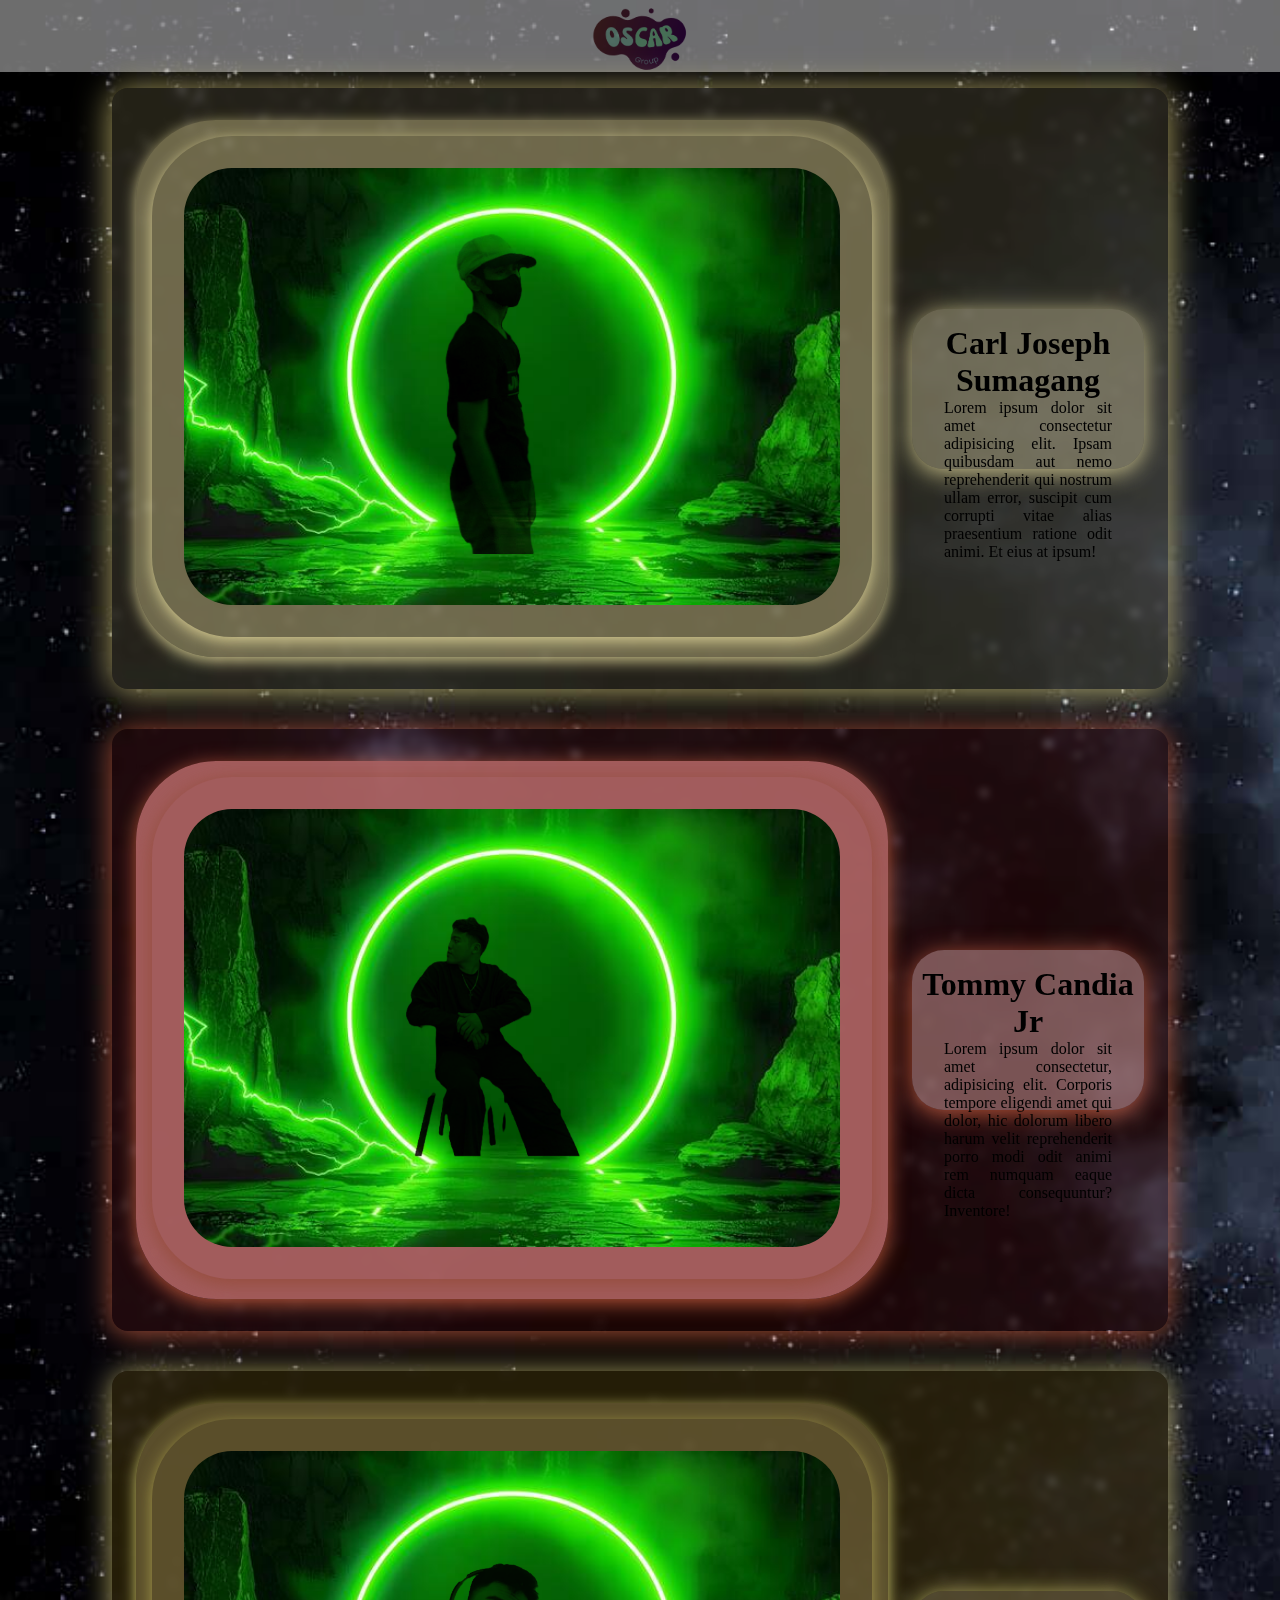
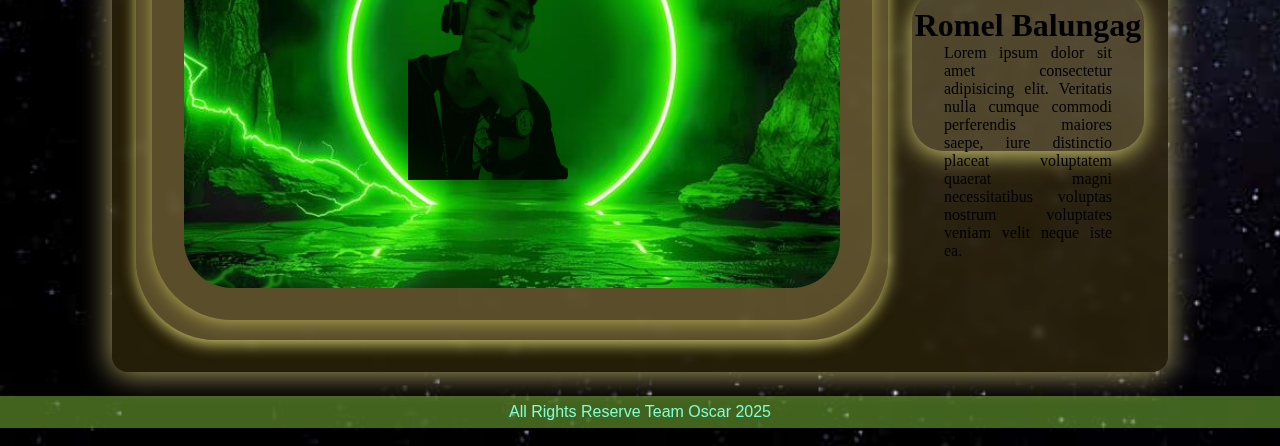
<file: index.html>
<!DOCTYPE html>
<html lang="en">
<head>
    <meta charset="UTF-8">
    <meta name="viewport" content="width=device-width, initial-scale=1.0">
    <link rel="stylesheet" href="styling/style.css">
    <title>Web Dev Project</title>
</head>
<body>
    <header class="top">
        <div class="logo">
            <img src="images/logo.png">
        </div>
    </header>
    <main class="center">
        <section class="carl-section">
            <div class="carl">
                <div class="carl-background">
                    <img src="images/carl background.jpg">
                </div>
                <div class="carl-img">
                    <img src="images/carl.jpg">
                </div>
                <div class="carl-text">
                    <h1>Carl Joseph Sumagang</h1>
                    <p>Lorem ipsum dolor sit amet consectetur adipisicing elit. Ipsam quibusdam aut nemo reprehenderit qui nostrum ullam error, suscipit cum corrupti vitae alias praesentium ratione odit animi. Et eius at ipsum!</p>
                </div>
            </div>
        </section>
        <section class="tommy-section">
            <div class="tommy">
                <div class="tommy-background">
                    <img src="images/carl background.jpg">
                </div>
                <div class="tommy-img">
                    <img src="images/oscar.jpg">
                </div>
                <div class="tommy-text">
                    <h1>Tommy Candia Jr</h1>
                    <p>Lorem ipsum dolor sit amet consectetur, adipisicing elit. Corporis tempore eligendi amet qui dolor, hic dolorum libero harum velit reprehenderit porro modi odit animi rem numquam eaque dicta consequuntur? Inventore!</p>
                </div>
            </div>
        </section>
        <section class="romel-section">
            <div class="romel">
                <div class="romel-background">
                    <img src="images/carl background.jpg">
                </div>
                <div class="romel-img">
                    <img src="images/romel.jpg">
                </div>
                <div class="romel-text">
                    <h1>Romel Balungag</h1>
                    <p>Lorem ipsum dolor sit amet consectetur adipisicing elit. Veritatis nulla cumque commodi perferendis maiores saepe, iure distinctio placeat voluptatem quaerat magni necessitatibus voluptas nostrum voluptates veniam velit neque iste ea.</p>
                </div>
            </div>
        </section>
    </main>
    <footer class="bottom">
        <p>All Rights Reserve Team Oscar 2025</p>
    </footer>
</body>
</html>"# HTML-CSS-and-JavaScript"
</file>
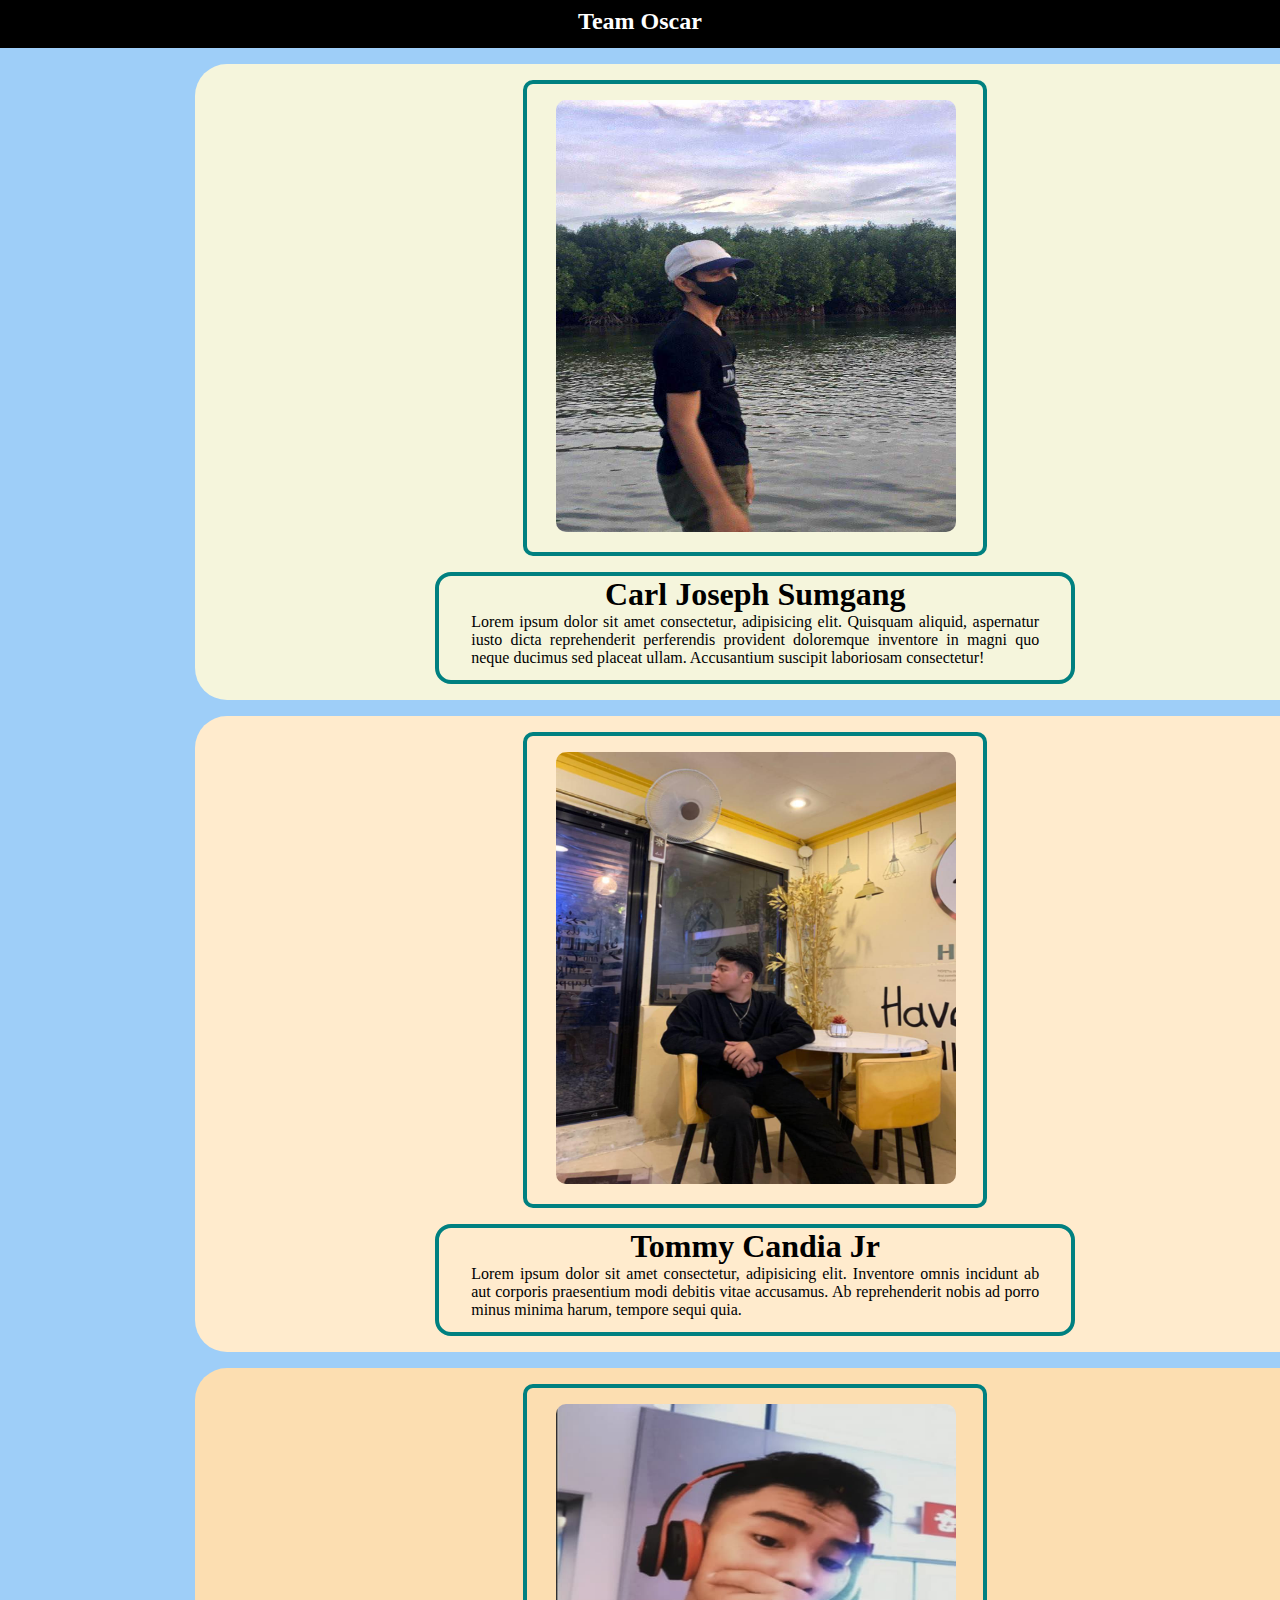
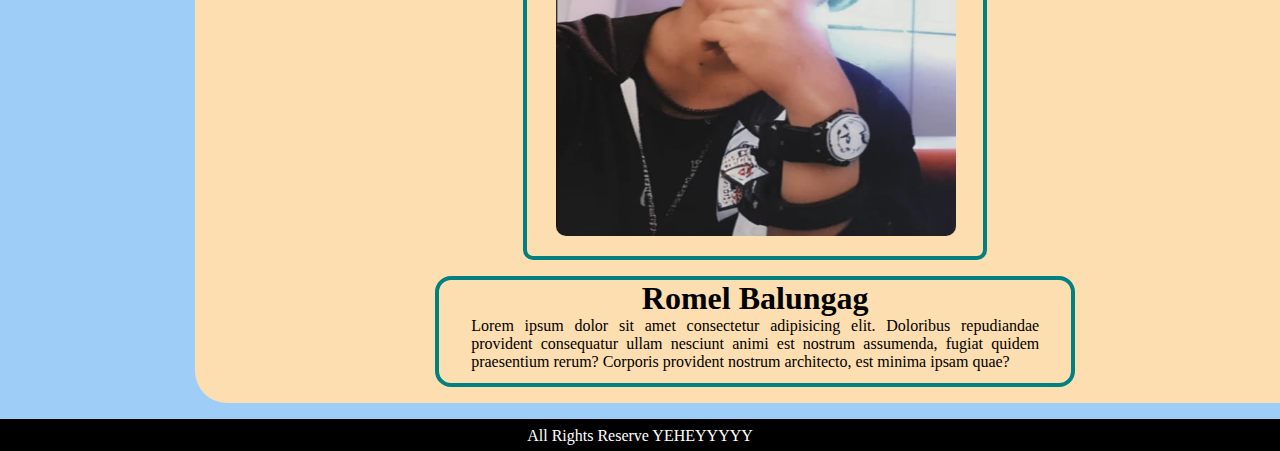
<file: carl.html>
<!DOCTYPE html>
<html lang="en">
<head>
    <meta charset="UTF-8">
    <meta name="viewport" content="width=device-width, initial-scale=1.0">
    <link rel="stylesheet" href="styling/carl.css">
    <title>Team Oscar</title>
</head>
<body>
    <header>
        <h2>
            Team Oscar
        </h2>
    </header>
    <section class="carlJoseph">
        <div class="carlJoseph-Section">    
            <div class="carlJoseph-Image">
                <img src="images/jeks.jpg">
            </div>
            <div class="carlJoseph-Text">
                <h1>Carl Joseph Sumgang</h1>
                <p>Lorem ipsum dolor sit amet consectetur, adipisicing elit. Quisquam aliquid, aspernatur iusto dicta reprehenderit perferendis provident doloremque inventore in magni quo neque ducimus sed placeat ullam. Accusantium suscipit laboriosam consectetur!</p>
            </div>
        </div>
    </section>
    <section class="tommy">
        <div class="tommy-section">
            <div class="tommy-image">
                <img src="images/tommy.jpg">
            </div>
            <div class="tommy-text">
                <h1>Tommy Candia Jr</h1>
                <p>Lorem ipsum dolor sit amet consectetur, adipisicing elit. Inventore omnis incidunt ab aut corporis praesentium modi debitis vitae accusamus. Ab reprehenderit nobis ad porro minus minima harum, tempore sequi quia.</p>
            </div>
        </div>
    </section>
    <section class="romel">
        <div class="romel-section">
            <div class="romel-img">
                <img src="images/oRomel.jpg">
            </div>
            <div class="romel-text">
                <h1>Romel Balungag</h1>
                <p>Lorem ipsum dolor sit amet consectetur adipisicing elit. Doloribus repudiandae provident consequatur ullam nesciunt animi est nostrum assumenda, fugiat quidem praesentium rerum? Corporis provident nostrum architecto, est minima ipsam quae?</p>
            </div>
        </div>
    </section>
    <footer>
        <p>All Rights Reserve YEHEYYYYY</p>
    </footer>
</body>
</html>
</file>
<file: styling/style.css>
* {
    margin: 0;
    padding: 0;
    box-sizing: border-box;
}

body {
    background-image: url('../images/galaxy cover.jpg');
    background-repeat: no-repeat;
    background-size: cover;
}

.top {
    border: none #8afc19;
    background-color: #fcfcfc6e;
}

.logo {
    display: flex;
    justify-content: center;
    align-items: center;
}

.logo img {
    mix-blend-mode: multiply;
    margin-top: 5px;
    width: 6rem;
}

.carl-section {
    margin: 1rem 7rem;
    background: rgba(148, 139, 92, 0.24);
    border-radius: 16px;    
    box-shadow: 0 2px 35px rgba(250, 234, 141, 0.719);
    backdrop-filter: blur(0.25rem);
    -webkit-backdrop-filter: blur(5px);
    transition: transform 0.5s ease-in-out;
}

.carl-section:hover {
    transform: scale(1.03);
}

.tommy-section {
    margin: 2.5rem 7rem;
    background: rgba(143, 32, 25, 0.192);
    border-radius: 16px;    
    box-shadow: 0 2px 30px rgba(247, 119, 80, 0.699);
    backdrop-filter: blur(0.25rem);
    -webkit-backdrop-filter: blur(5px);
    transition: transform 0.5s ease-in-out;
}

.tommy-section:hover {
    transform: scale(1.03);
}

.romel-section {
    margin: 1.5rem 7rem;
    background: rgba(88, 72, 18, 0.404);
    border-radius: 16px;    
    box-shadow: 0 2px 30px rgba(250, 234, 141, 0.719);
    backdrop-filter: blur(0.25rem);
    -webkit-backdrop-filter: blur(5px);
    transition: transform 0.5s ease-in-out;
}

.romel-section:hover {
    transform: scale(1.03);
}


.carl, .tommy, .romel {
    display: flex;
    justify-content: space-between;
    align-items: center;
}

.carl-background {  
    border-radius: 5rem;
    background-color:  rgba(204, 193, 143, 0.336);
    position: relative;
    margin: 2rem 1.5rem;
    box-shadow: 0 4px 15px rgba(243, 231, 165, 0.795);
    backdrop-filter: blur(5px);
    -webkit-backdrop-filter: blur(5px);
}

.tommy-background {
    border-radius: 5rem;
    background-color:  rgba(170, 99, 99, 0.932);
    position: relative;
    margin: 2rem 1.5rem;
    box-shadow: 0 4px 20px rgba(247, 119, 80, 0.699);
    backdrop-filter: blur(5px);
    -webkit-backdrop-filter: blur(5px);
}

.romel-background {
    border-radius: 5rem;
    background-color:  rgba(146, 134, 94, 0.37);;
    position: relative;
    margin: 2rem 1.5rem;
    box-shadow: 0 4px 15px rgba(248, 241, 134, 0.808);
    backdrop-filter: blur(5px);
    -webkit-backdrop-filter: blur(5px);
}

.carl-background img {
    border-radius: 5rem;
    margin: 1rem 1rem;
    width: 45rem;
    padding: 2rem 2rem;
    box-shadow: 0 4px 15px rgba(243, 231, 165, 0.795);;
}

.tommy-background img {
    border-radius: 5rem;
    margin: 1rem 1rem;
    width: 45rem;
    padding: 2rem 2rem;
    box-shadow: 0 4px 20px rgba(145, 71, 48, 0.788);
}

.romel-background img {
    border-radius: 5rem;
    margin: 1rem 1rem;
    width: 45rem;
    padding: 2rem 2rem;
    box-shadow: 0 4px 15px rgba(233, 224, 105, 0.521);
}

.carl-img, .tommy-img, .romel-img {
    position: absolute;
    mix-blend-mode: multiply;
}

.carl-img img {
    width: 9.5rem;
    margin-left: 19rem;
}

.carl-text {
    border-radius: 2rem;
    background-color:  rgba(235, 224, 176, 0.349);
    box-shadow: 0 4px 25px rgba(243, 231, 165, 0.795);
    width: 40rem;
    height: 10rem;
    margin-right: 1.5rem;
}

.tommy-text {
    border-radius: 2rem;
    background-color:  rgba(240, 180, 180, 0.445);
    box-shadow: 0 4px 25px rgba(247, 119, 80, 0.699);
    width: 40rem;
    height: 10rem;
    margin-right: 1.5rem;
}

.romel-text {
    border-radius: 2rem;
    background-color:  rgba(146, 134, 94, 0.37);
    box-shadow: 0 4px 25px rgba(248, 241, 134, 0.808);
    width: 40rem;
    height: 10rem;
    margin-right: 1.5rem;
}

.carl-text h1, .tommy-text h1, .romel-text h1 {
    text-align: center;
    padding-top: 1rem;
}

.carl-text p, .tommy-text p, .romel-text p {
    text-align: justify;
    padding: 0 2rem;
}

.tommy-img img {
    width: 12rem;
    margin-left: 17.5rem;
}

.romel-img img {
    width: 10rem;
    margin-left: 18.5rem;
}

.bottom {
    background-color: #97e7476d;
    height: 2rem;
}

.bottom p {
    text-align: center;
    padding-top: 7px;
    color: aquamarine;
    font-family: 'Franklin Gothic Medium', 'Arial Narrow', Arial, sans-serif;
}
</file>
<file: styling/carl.css>
* {
    margin: 0;
    padding: 0;
    box-sizing: border-box;
}

body {
    background-color: rgb(158, 206, 248);
}

header {
    background-color: black;
    height: 3rem;
    color: white;
}

header h2 {
    padding-top: 0.5rem;
    text-align: center;
}

.carlJoseph {   
    background-color: beige;
    border-radius: 2rem;
    width: 70rem;
    margin: 1rem 12.2rem;
}

.tommy {
    background-color: blanchedalmond;
    border-radius: 2rem;
    width: 70rem;
    margin: 1rem 12.2rem;
}

.romel {
    background-color: rgb(252, 222, 177);
    border-radius: 2rem;
    width: 70rem;
    margin: 1rem 12.2rem;
}

.carlJoseph-Section, .tommy-section, .romel-section {
    display: flex;
    flex-direction: column;
    justify-content: center;
    align-items: center;
}

.carlJoseph-Image, .tommy-image, .romel-img {
    margin: 1rem 5rem;
    border: 4px solid rgb(0, 128, 128);
    border-radius: 10px;
    width: 29rem;
}

.carlJoseph-Image img, .tommy-image img, .romel-img img {
    margin: 1rem 1.8rem;
    width: 25rem;
    height: 27rem;
    border-radius: 10px;
}

.carlJoseph-Text, .tommy-text, .romel-text {
    border: 4px solid rgb(0, 128, 128);
    border-radius: 1rem;
    width: 40rem;
    margin-bottom: 1rem;
}

.carlJoseph-Text h1, .tommy-text h1, .romel-text h1 {
    text-align: center;
}

.carlJoseph-Text p, .tommy-text p, .romel-text p {
    padding: 0 2rem 0.8rem 2rem;    
    text-align: justify;
}

footer {
    background-color: black;
    color: white;
    text-align: center;
    height: 2rem;
    padding-top: 0.5rem;
}
</file>
